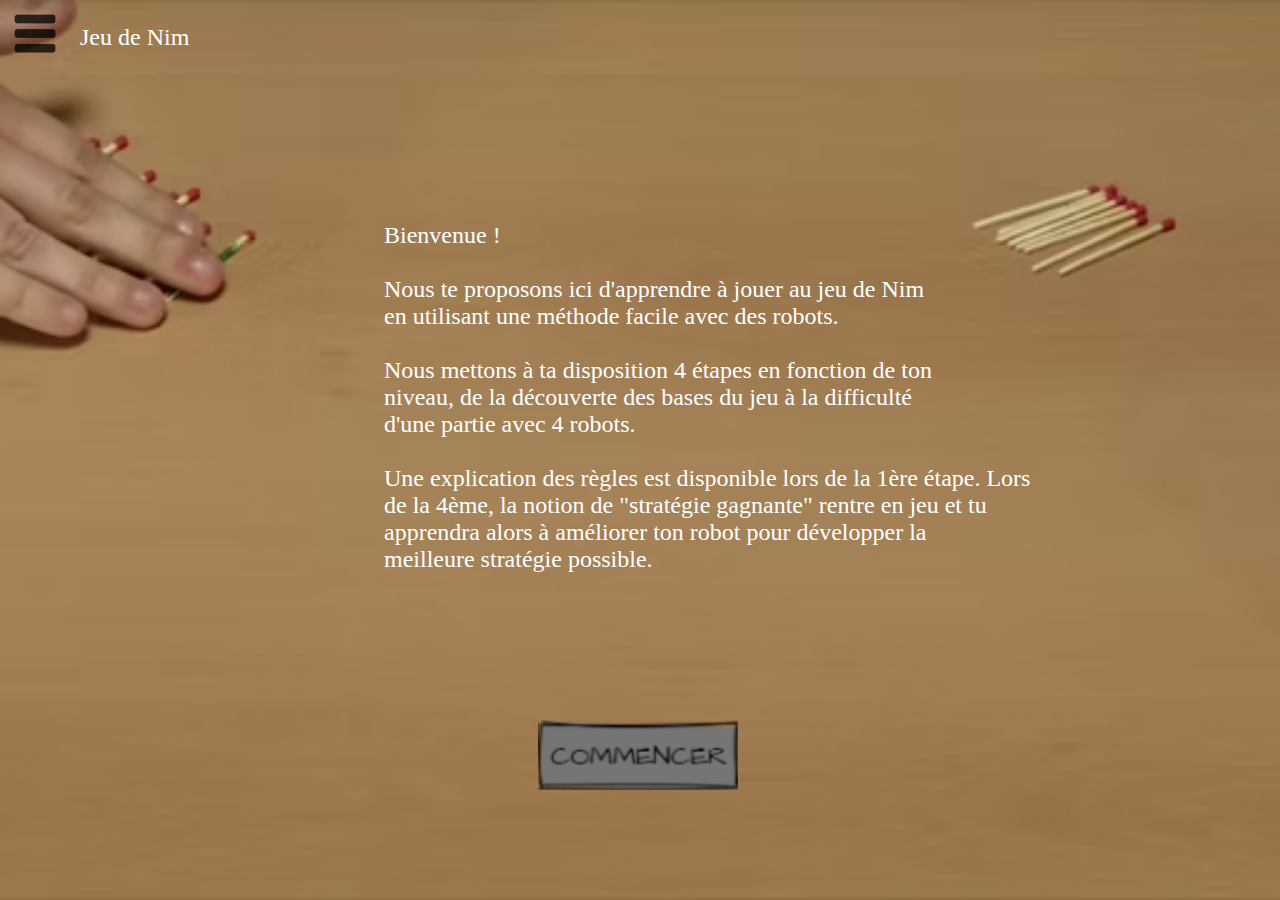
<file: Index.html>
<!DOCTYPE html>
<html lang="fr">
<meta charset="UTF-8">
<link rel="stylesheet" href="Css/Page_Accueil.css">
<link rel="stylesheet" href="Css/Menu.css">
<title>Jeu de Nim</title>

<body>
	<div id="myNav" class="overlay">
		<a class="croix"  href="javascript:void(0)" class="closebtn" onclick="closeNav()">&times;</a>
		<div class="overlay-content">
			<a href="Index.html">Jeu de Nim</a>
			<a href="Tutoriel5.html">Partie Libre</a>
	  		<a href="Avec-NimBot5.html">Partie avec 1 robot</a>
	  		<a href="Plusieurs-NimBot5.html">Partie avec plusieurs robot</a>
		</div>
  
  	</div>

  	<span onclick="openNav()"><img src="Image/menu-burger.png" alt="Menu Burger" width=70 height=70 title="Mon menu burger"></span>

	<div style = "position:absolute; left:80px; top:0%;">
		<p>Jeu de Nim</p>
    </div>

    <div style = "position:absolute; left:30%; top:22%;">
		<p>Bienvenue ! <br><br> Nous te proposons ici d'apprendre à jouer au jeu de Nim <br> en utilisant une méthode facile avec des robots. <br><br> Nous mettons à ta disposition 4 étapes en fonction de ton <br> niveau, de la découverte des bases du jeu à la difficulté <br> d'une partie avec 4 robots. <br><br> Une explication des règles est disponible lors de la 1ère étape. Lors <br> de la 4ème, la notion de "stratégie gagnante" rentre en jeu et tu <br> apprendra alors à améliorer ton robot pour développer la <br> meilleure stratégie possible.</p>
    </div>

    <div style = "position:absolute; left:42%; top:80%">
    	<a href="Tutoriel5.html">
    		<img src="Image/bouton.png" alt="Bouton de démarrage" width=200 height=70 title="Mon bouton de démarrage">
    	</a>
    </div>

    <script>
    	function openNav() {
    		document.getElementById("myNav").style.width = "20%";
		}
		function closeNav() {
			document.getElementById("myNav").style.width = "0%";
		}
	</script>

</body>
</html>
</file>
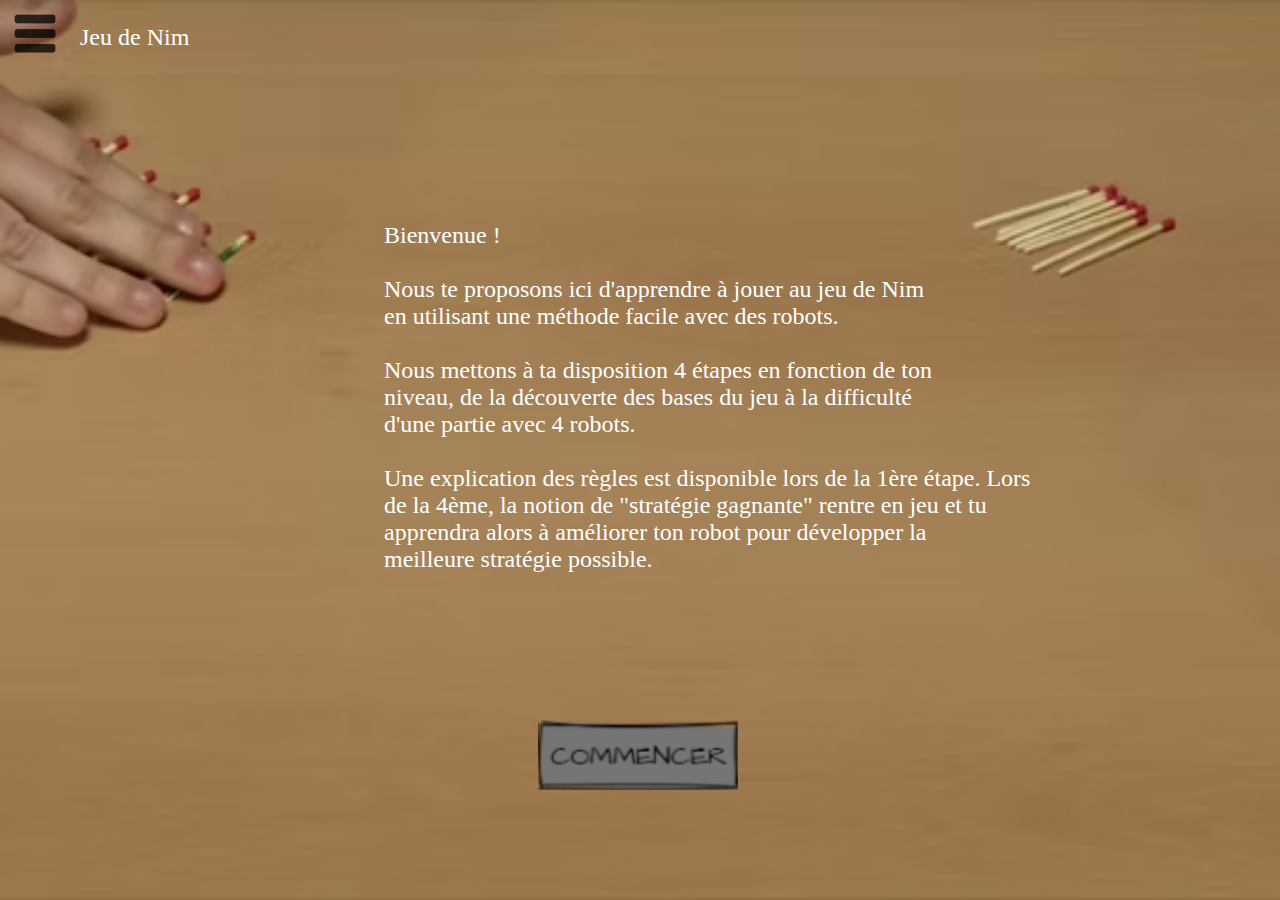
<file: index.html>
<!DOCTYPE html>
<html lang="fr">
<meta charset="UTF-8">
<link rel="stylesheet" href="Css/Page_Accueil.css">
<link rel="stylesheet" href="Css/Menu.css">
<title>Jeu de Nim</title>

<body>
	<div id="myNav" class="overlay">
		<a class="croix"  href="javascript:void(0)" class="closebtn" onclick="closeNav()">&times;</a>
		<div class="overlay-content">
			<a href="Index.html">Jeu de Nim</a>
			<a href="Tutoriel5.html">Partie Libre</a>
	  		<a href="Avec-NimBot5.html">Partie avec 1 robot</a>
	  		<a href="Plusieurs-NimBot5.html">Partie avec plusieurs robot</a>
		</div>
  
  	</div>

  	<span onclick="openNav()"><img src="Image/menu-burger.png" alt="Menu Burger" width=70 height=70 title="Mon menu burger"></span>

	<div style = "position:absolute; left:80px; top:0%;">
		<p>Jeu de Nim</p>
    </div>

    <div style = "position:absolute; left:30%; top:22%;">
		<p>Bienvenue ! <br><br> Nous te proposons ici d'apprendre à jouer au jeu de Nim <br> en utilisant une méthode facile avec des robots. <br><br> Nous mettons à ta disposition 4 étapes en fonction de ton <br> niveau, de la découverte des bases du jeu à la difficulté <br> d'une partie avec 4 robots. <br><br> Une explication des règles est disponible lors de la 1ère étape. Lors <br> de la 4ème, la notion de "stratégie gagnante" rentre en jeu et tu <br> apprendra alors à améliorer ton robot pour développer la <br> meilleure stratégie possible.</p>
    </div>

    <div style = "position:absolute; left:42%; top:80%">
    	<a href="Tutoriel5.html">
    		<img src="Image/bouton.png" alt="Bouton de démarrage" width=200 height=70 title="Mon bouton de démarrage">
    	</a>
    </div>

    <script>
    	function openNav() {
    		document.getElementById("myNav").style.width = "20%";
		}
		function closeNav() {
			document.getElementById("myNav").style.width = "0%";
		}
	</script>

</body>
</html>
</file>
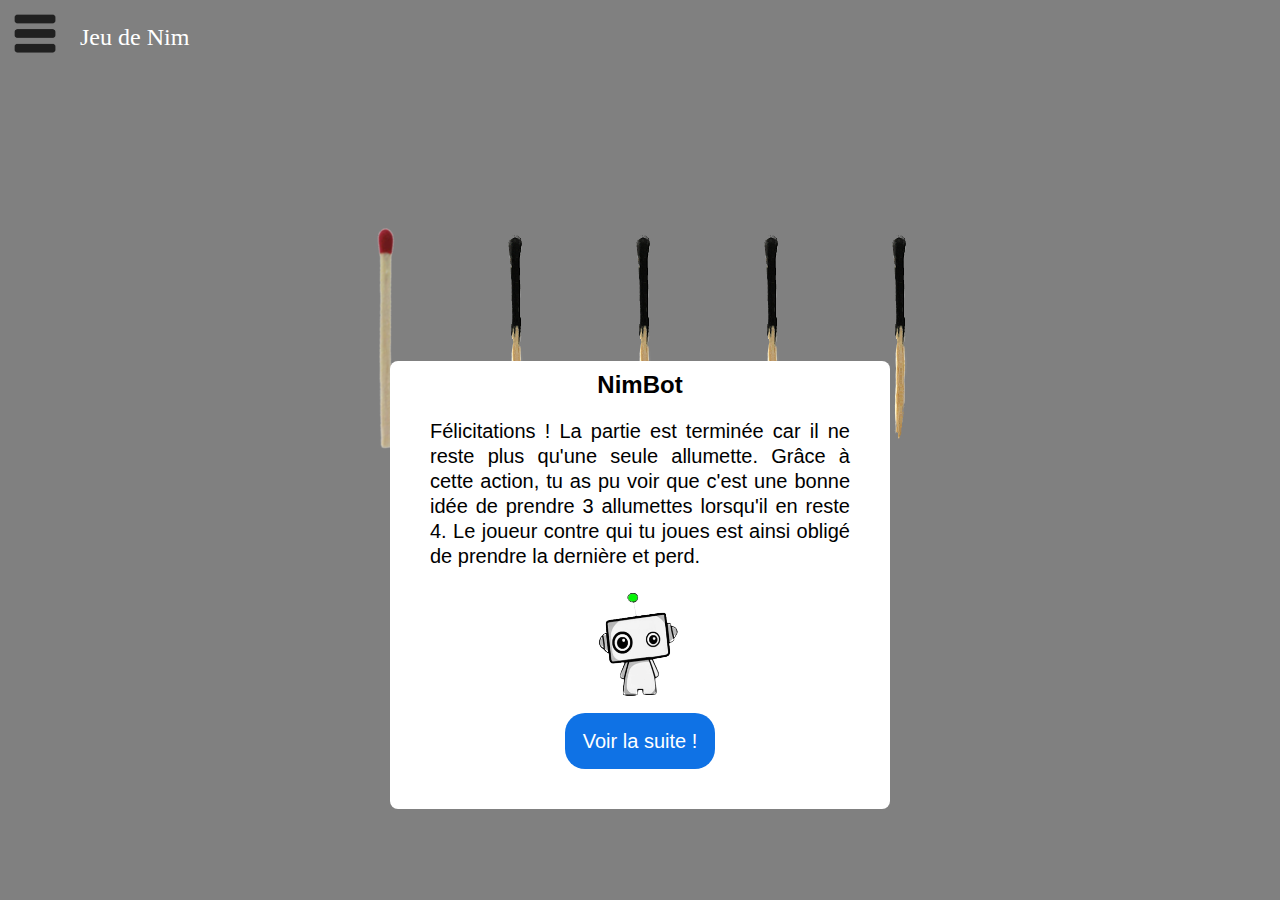
<file: Avec-NimBot1.html>
<!DOCTYPE html>
<html lang="fr">
<meta charset="UTF-8">
<link rel="stylesheet" href="Css/Avec-NimBot.css">
<link rel="stylesheet" href="Css/Menu.css">
<title>Jeu de Nim</title>

<body style="background-color:gray;">
    <div id="myNav" class="overlay">
        <a class="croix" href="javascript:void(0)" class="closebtn" onclick="closeNav()">&times;</a>
        <div class="overlay-content">
            <a class="menu" href="Index.html">Jeu de Nim</a>
            <a class="menu" href="Tutoriel5.html">Partie Libre</a>
            <a class="menu" href="Avec-NimBot5.html">Partie avec 1 robot</a>
            <a class="menu" href="Plusieurs-NimBot5.html">Partie avec plusieurs robot</a>
        </div>
  
    </div>

    <span onclick="openNav()"><img src="Image/menu-burger.png" alt="Menu Burger" width=70 height=70 title="Mon menu burger"></span>

    <div class="popup">
        <h2>NimBot</h2>
        <p>
            Félicitations ! La partie est terminée car il ne reste plus qu'une seule allumette. Grâce à cette action, tu as pu voir que c'est une bonne idée de prendre 3 allumettes lorsqu'il en reste 4. Le joueur contre qui tu joues est ainsi obligé de prendre la dernière et perd. 
        </p>
        <img src="Image/NimBot.png" alt="Nimbot" title="NimBot">
        <a class="bleu" href="Plusieurs-NimBot5.html"><button class="pointe" id="close">Voir la suite !</button></a>
    </div>
	
	<div class="titre" style = "position:absolute; left:80px; top:0%;">
		<p>Jeu de Nim</p>
    </div>

    <div style="position:absolute; left:29%; top:25%;">
        <img src="Image/allumette.png" alt="Mon allumette" title="Mon allumette">
    </div>

    <div style="position:absolute; left:39%; top:25%;">
        <img src="Image/allumette-noire.png" alt="Mon allumette" title="Mon allumette">
    </div>

    <div style="position:absolute; left:49%; top:25%;">
        <img src="Image/allumette-noire.png" alt="Mon allumette" title="Mon allumette">
    </div>

    <div style="position:absolute; left:59%; top:25%;">
        <img src="Image/allumette-noire.png" alt="Mon allumette" title="Mon allumette">
    </div>

    <div style="position:absolute; left:69%; top:25%;">
        <img src="Image/allumette-noire.png" alt="Mon allumette" title="Mon allumette">
    </div>

    <!--Script-->
    <script type="text/javascript">
        window.addEventListener("load", function(){
            setTimeout(
                function open(event){
                    document.querySelector(".popup").style.display = "block";
                },
                0 
            )
        });
        document.querySelector("#close").addEventListener("click", function(){
            document.querySelector(".popup").style.display = "none";
        });
        function openNav() {
            document.getElementById("myNav").style.width = "20%";
        }
        function closeNav() {
            document.getElementById("myNav").style.width = "0%";
        }
    </script>

</body>
</html>
</file>
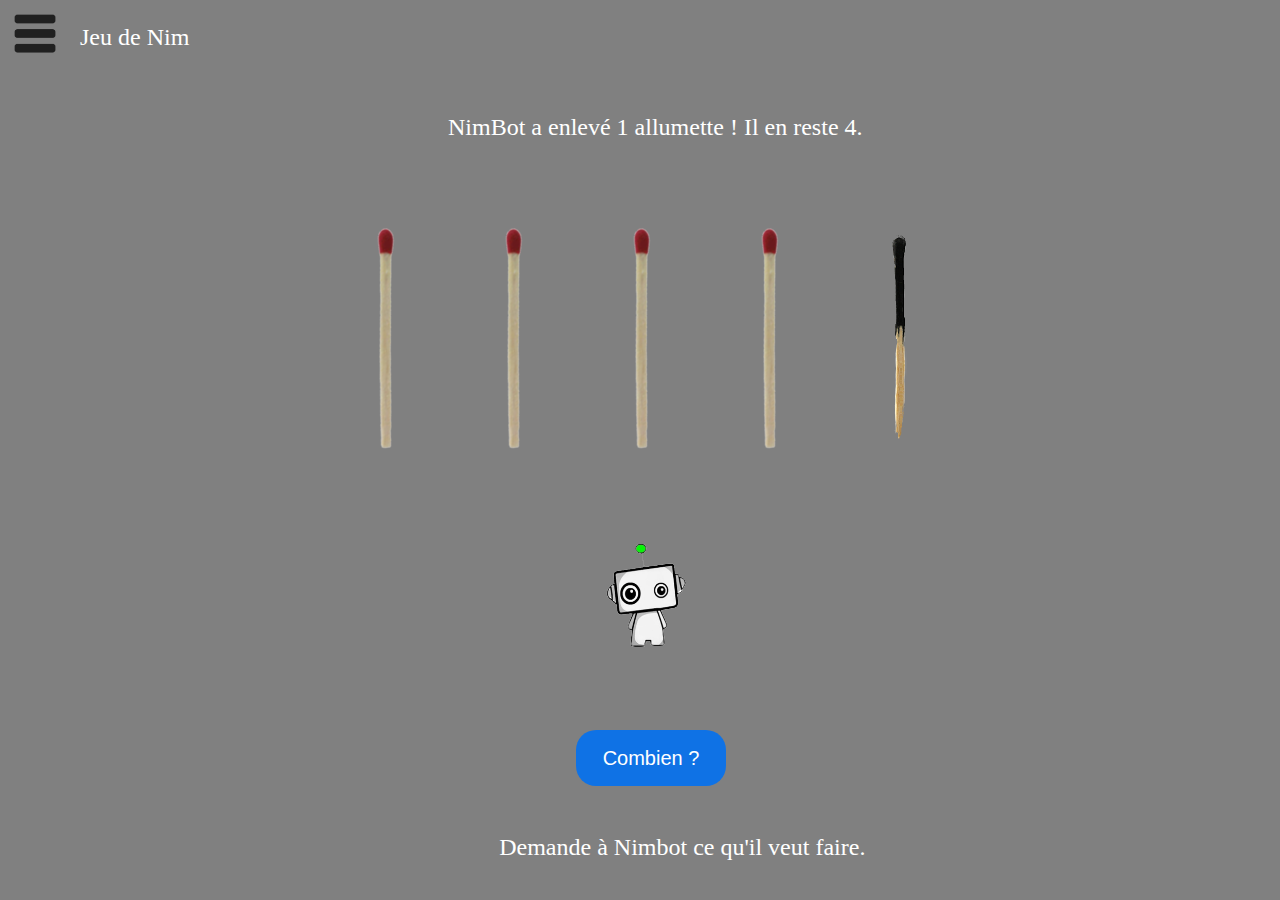
<file: Avec-NimBot4.html>
<!DOCTYPE html>
<html lang="fr">
<meta charset="UTF-8">
<link rel="stylesheet" href="Css/Avec-NimBot.css">
<link rel="stylesheet" href="Css/Menu.css">
<title>Jeu de Nim</title>

<body style="background-color:gray;">
    <div id="myNav" class="overlay">
        <a class="croix" href="javascript:void(0)" class="closebtn" onclick="closeNav()">&times;</a>
        <div class="overlay-content">
            <a class="menu" href="Index.html">Jeu de Nim</a>
            <a class="menu" href="Tutoriel5.html">Partie Libre</a>
            <a class="menu" href="Avec-NimBot5.html">Partie avec 1 robot</a>
            <a class="menu" href="Plusieurs-NimBot5.html">Partie avec plusieurs robot</a>
        </div>
  
    </div>

    <span onclick="openNav()"><img src="Image/menu-burger.png" alt="Menu Burger" width=70 height=70 title="Mon menu burger"></span>

	<div class="titre" style = "position:absolute; left:80px; top:0%;">
		<p>Jeu de Nim</p>
    </div>

    <div class="titre" style = "position:absolute; left:35%; top:10%;">
        <p>NimBot a enlevé 1 allumette ! Il en reste 4.</p>
    </div>

    <div style="position:absolute; left:29%; top:25%;">
        <img src="Image/allumette.png" alt="Mon allumette" title="Mon allumette">
    </div>

    <div style="position:absolute; left:39%; top:25%;">
        <img src="Image/allumette.png" alt="Mon allumette" title="Mon allumette">
    </div>

    <div style="position:absolute; left:49%; top:25%;">
        <img src="Image/allumette.png" alt="Mon allumette" title="Mon allumette">
    </div>

    <div style="position:absolute; left:59%; top:25%;">
        <img src="Image/allumette.png" alt="Mon allumette" title="Mon allumette">
    </div>

    <div style="position:absolute; left:69%; top:25%;">
        <img src="Image/allumette-noire.png" alt="Mon allumette" title="Mon allumette">
    </div>

    <div style = "position:absolute; left:47%; top: 60%;">
        <img src="Image/NimBot.png" alt="Nimbot" title="NimBot">
    </div>

	<div style = "position:absolute; left:45%; top:80%">
    	<a class="bleu" href="Avec-NimBot1.html"><button class="pointe" id="close">Combien ?</button></a>
    </div>

    <div class="titre" style="position: absolute; left:39%; top:90%">
    	<p>Demande à Nimbot ce qu'il veut faire.</p>
    </div>

    <!--Script-->
    <script type="text/javascript">
        function openNav() {
            document.getElementById("myNav").style.width = "20%";
        }
        function closeNav() {
            document.getElementById("myNav").style.width = "0%";
        }
    </script>

</body>
</html>
</file>
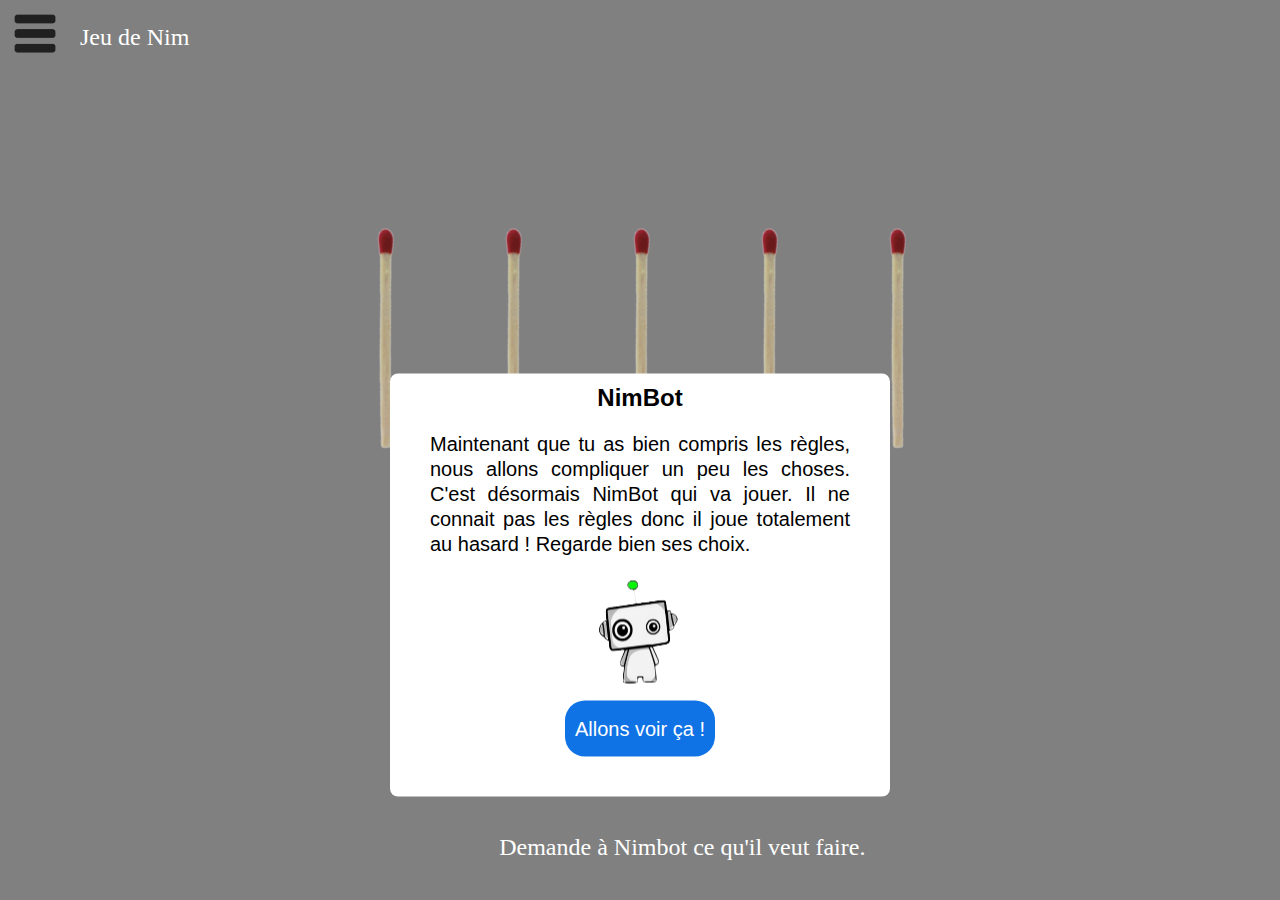
<file: Avec-NimBot5.html>
<!DOCTYPE html>
<html lang="fr">
<meta charset="UTF-8">
<link rel="stylesheet" href="Css/Avec-NimBot.css">
<link rel="stylesheet" href="Css/Menu.css">
<title>Jeu de Nim</title>

<body style="background-color:gray;">
    <div id="myNav" class="overlay">
        <a class="croix" href="javascript:void(0)" class="closebtn" onclick="closeNav()">&times;</a>
        <div class="overlay-content">
            <a class="menu" href="Index.html">Jeu de Nim</a>
            <a class="menu" href="Tutoriel5.html">Partie Libre</a>
            <a class="menu" href="Avec-NimBot5.html">Partie avec 1 robot</a>
            <a class="menu" href="Plusieurs-NimBot5.html">Partie avec plusieurs robot</a>
        </div>
  
    </div>

    <span onclick="openNav()"><img src="Image/menu-burger.png" alt="Menu Burger" width=70 height=70 title="Mon menu burger"></span>

    <div class="popup">
        <h2>NimBot</h2>
        <p>
            Maintenant que tu as bien compris les règles, nous allons compliquer un peu les choses. C'est désormais NimBot qui va jouer. Il ne connait pas les règles donc il joue totalement au hasard ! Regarde bien ses choix.
        </p>
        <img src="Image/NimBot.png" alt="Nimbot" title="NimBot">
        <a class="bleu"><button class="pointe" id="close">Allons voir ça !</button></a>
    </div>
	
	<div class="titre" style = "position:absolute; left:80px; top:0%;">
		<p>Jeu de Nim</p>
    </div>

    <div style="position:absolute; left:29%; top:25%;">
        <img src="Image/allumette.png" alt="Mon allumette" title="Mon allumette">
    </div>

    <div style="position:absolute; left:39%; top:25%;">
        <img src="Image/allumette.png" alt="Mon allumette" title="Mon allumette">
    </div>

    <div style="position:absolute; left:49%; top:25%;">
        <img src="Image/allumette.png" alt="Mon allumette" title="Mon allumette">
    </div>

    <div style="position:absolute; left:59%; top:25%;">
        <img src="Image/allumette.png" alt="Mon allumette" title="Mon allumette">
    </div>

    <div style="position:absolute; left:69%; top:25%;">
        <img src="Image/allumette.png" alt="Mon allumette" title="Mon allumette">
    </div>

    <div style = "position:absolute; left:47%; top: 60%;">
        <img src="Image/NimBot.png" alt="Nimbot" title="NimBot">
    </div>

	<div style = "position:absolute; left:45%; top:80%">
    	<a class="bleu" href="Avec-NimBot4.html"><button class="pointe" id="close">Combien ?</button></a>
    </div>

    <div class="titre" style="position: absolute; left:39%; top:90%">
    	<p>Demande à Nimbot ce qu'il veut faire.</p>
    </div>

    <!--Script-->
    <script type="text/javascript">
        window.addEventListener("load", function(){
            setTimeout(
                function open(event){
                    document.querySelector(".popup").style.display = "block";
                },
                0 
            )
        });
        document.querySelector("#close").addEventListener("click", function(){
            document.querySelector(".popup").style.display = "none";
        });
        function openNav() {
            document.getElementById("myNav").style.width = "20%";
        }
        function closeNav() {
            document.getElementById("myNav").style.width = "0%";
        }
    </script>

</body>
</html>
</file>
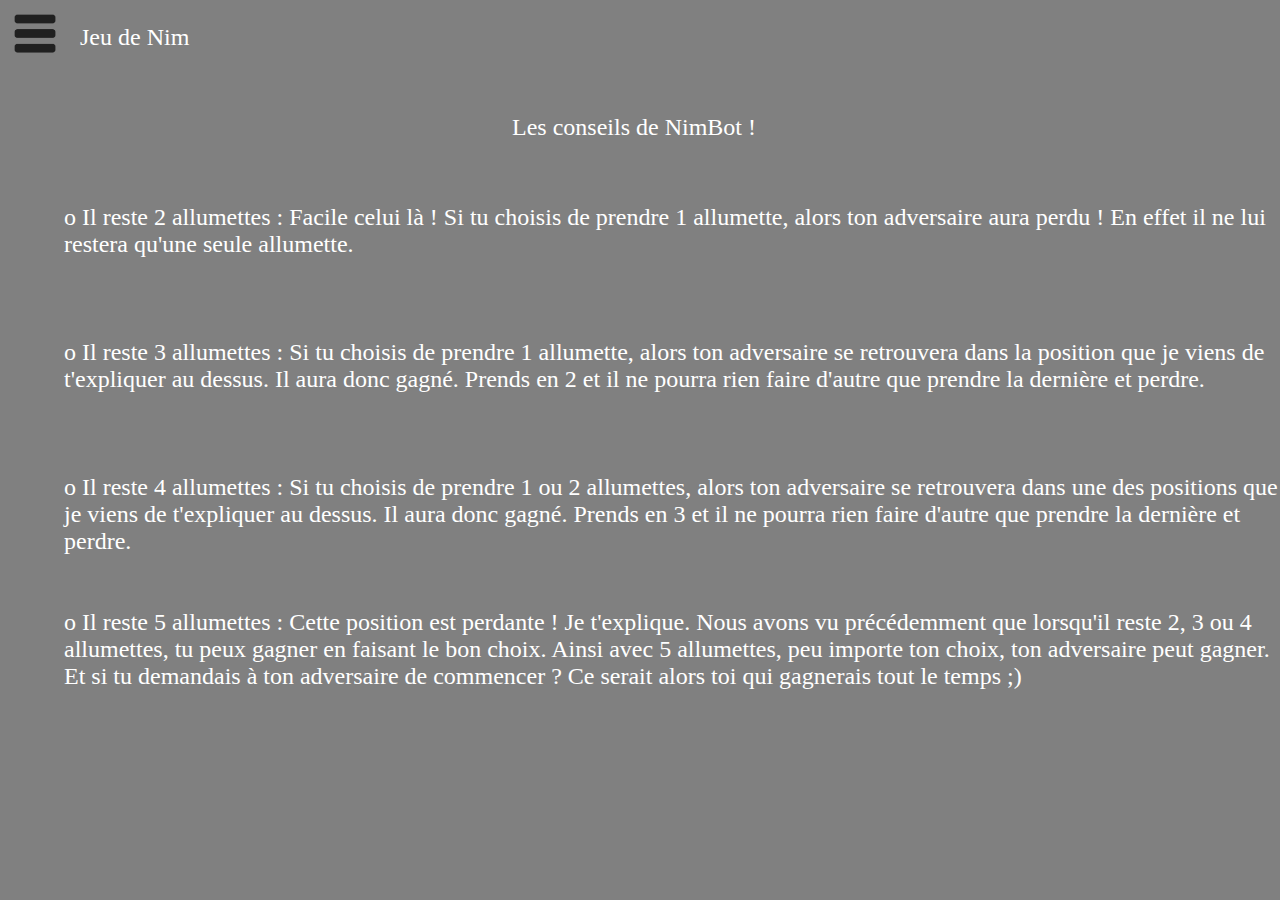
<file: Conseils.html>
<!DOCTYPE html>
<html lang="fr">
<meta charset="UTF-8">
<link rel="stylesheet" href="Css/Conseils.css">
<link rel="stylesheet" href="Css/Menu.css">
<title>Jeu de Nim</title>

<body style="background-color:gray;">
    <div id="myNav" class="overlay">
        <a class="croix" href="javascript:void(0)" class="closebtn" onclick="closeNav()">&times;</a>
        <div class="overlay-content">
            <a class="menu" href="Index.html">Jeu de Nim</a>
            <a class="menu" href="Tutoriel5.html">Partie Libre</a>
            <a class="menu" href="Avec-NimBot5.html">Partie avec 1 robot</a>
            <a class="menu" href="Plusieurs-NimBot5.html">Partie avec plusieurs robot</a>
        </div>
  
    </div>

    <span onclick="openNav()"><img src="Image/menu-burger.png" alt="Menu Burger" width=70 height=70 title="Mon menu burger"></span>

    <div class="titre" style = "position:absolute; left:80px; top:0%;">
        <p>Jeu de Nim</p>
    </div>

    <div class="titre" style = "position:absolute; left:40%; top:10%;">
        <p>Les conseils de NimBot !</p>
    </div>

    <div class="titre" style = "position:absolute; left:5%; top:20%;">
        <p>o Il reste 2 allumettes : Facile celui là ! Si tu choisis de prendre 1 allumette, alors ton adversaire aura perdu ! En effet il ne lui restera qu'une seule allumette.</p>
    </div>

    <div class="titre" style = "position:absolute; left:5%; top:35%;">
        <p>o Il reste 3 allumettes : Si tu choisis de prendre 1 allumette, alors ton adversaire se retrouvera dans la position que je viens de t'expliquer au dessus. Il aura donc gagné. Prends en 2 et il ne pourra rien faire d'autre que prendre la dernière et perdre.</p>
    </div>

    <div class="titre" style = "position:absolute; left:5%; top:50%;">
        <p>o Il reste 4 allumettes : Si tu choisis de prendre 1 ou 2 allumettes, alors ton adversaire se retrouvera dans une des positions que je viens de t'expliquer au dessus. Il aura donc gagné. Prends en 3 et il ne pourra rien faire d'autre que prendre la dernière et perdre.</p>
    </div>

    <div class="titre" style = "position:absolute; left:5%; top:65%;">
        <p>o Il reste 5 allumettes : Cette position est perdante ! Je t'explique. Nous avons vu précédemment que lorsqu'il reste 2, 3 ou 4 allumettes, tu peux gagner en faisant le bon choix. Ainsi avec 5 allumettes, peu importe ton choix, ton adversaire peut gagner. Et si tu demandais à ton adversaire de commencer ? Ce serait alors toi qui gagnerais tout le temps ;)</p>
    </div>

    <!--Script-->
    <script type="text/javascript">
        function openNav() {
            document.getElementById("myNav").style.width = "20%";
        }
        function closeNav() {
            document.getElementById("myNav").style.width = "0%";
        }
    </script>

</body>
</html>
</file>
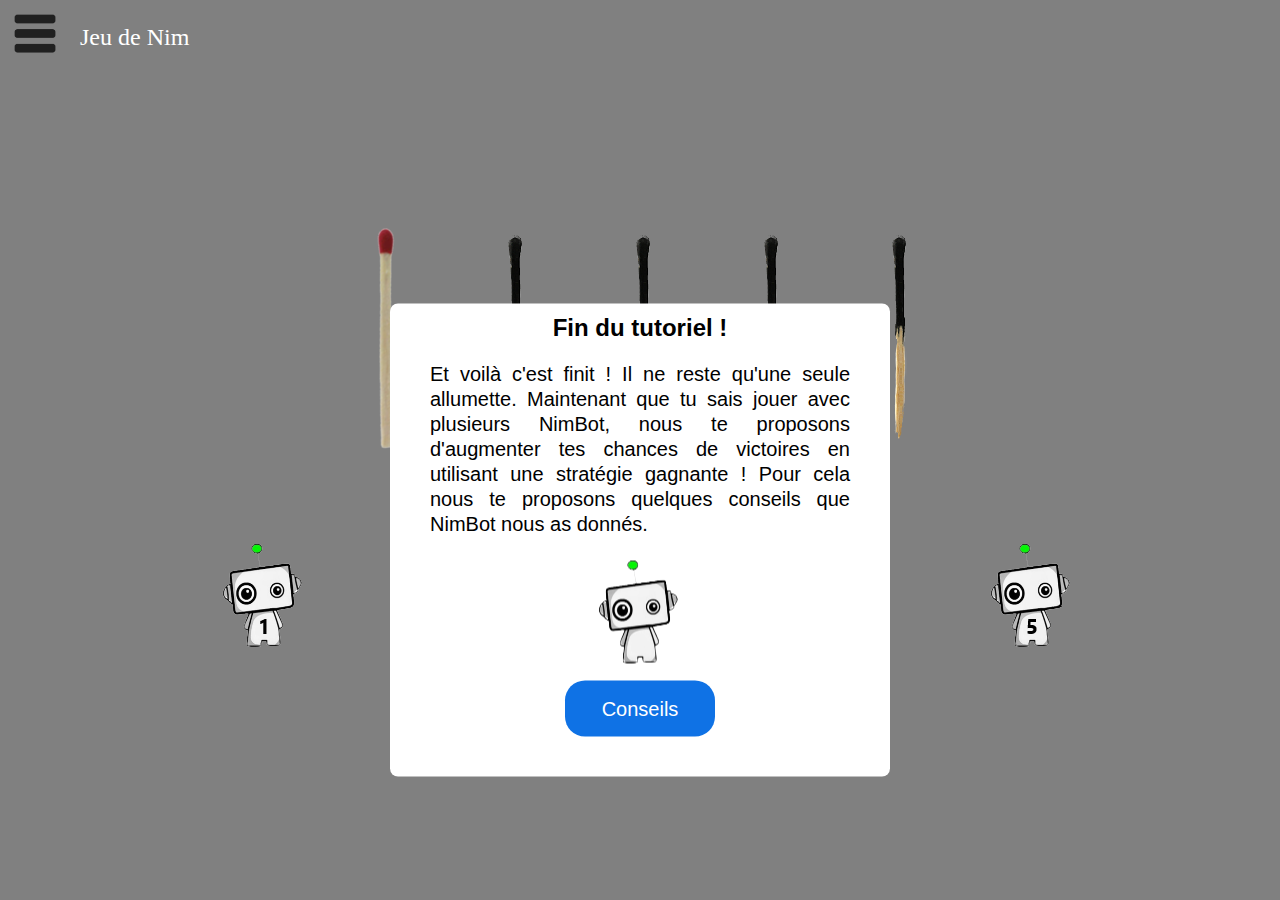
<file: Plusieurs-NimBot1.html>
<!DOCTYPE html>
<html lang="fr">
<meta charset="UTF-8">
<link rel="stylesheet" href="Css/Plusieurs-NimBot.css">
<link rel="stylesheet" href="Css/Menu.css">
<title>Jeu de Nim</title>

<body style="background-color:gray;">
    <div id="myNav" class="overlay">
        <a class="croix" href="javascript:void(0)" class="closebtn" onclick="closeNav()">&times;</a>
        <div class="overlay-content">
            <a class="menu" href="Index.html">Jeu de Nim</a>
            <a class="menu" href="Tutoriel5.html">Partie Libre</a>
            <a class="menu" href="Avec-NimBot5.html">Partie avec 1 robot</a>
            <a class="menu" href="Plusieurs-NimBot5.html">Partie avec plusieurs robot</a>
        </div>
  
    </div>

    <span onclick="openNav()"><img src="Image/menu-burger.png" alt="Menu Burger" width=70 height=70 title="Mon menu burger"></span>

    <div class="popup">
        <h2>Fin du tutoriel !</h2>
        <p>
            Et voilà c'est finit ! Il ne reste qu'une seule allumette. Maintenant que tu sais jouer avec plusieurs NimBot, nous te proposons d'augmenter tes chances de victoires en utilisant une stratégie gagnante ! Pour cela nous te proposons quelques conseils que NimBot nous as donnés.
        </p>
        <img src="Image/NimBot.png" alt="Nimbot" title="NimBot">
        <a href="Conseils.html" class="bleu"><button class="pointe" id="close">Conseils</button></a>
    </div>
	
	<div class="titre" style = "position:absolute; left:80px; top:0%;">
		<p>Jeu de Nim</p>
    </div>

    <div style="position:absolute; left:29%; top:25%;">
        <img src="Image/allumette.png" alt="Mon allumette" title="Mon allumette">
    </div>

    <div style="position:absolute; left:39%; top:25%;">
        <img src="Image/allumette-noire.png" alt="Mon allumette" title="Mon allumette">
    </div>

    <div style="position:absolute; left:49%; top:25%;">
        <img src="Image/allumette-noire.png" alt="Mon allumette" title="Mon allumette">
    </div>

    <div style="position:absolute; left:59%; top:25%;">
        <img src="Image/allumette-noire.png" alt="Mon allumette" title="Mon allumette">
    </div>

    <div style="position:absolute; left:69%; top:25%;">
        <img src="Image/allumette-noire.png" alt="Mon allumette" title="Mon allumette">
    </div>

    <div class="NimBot1" style = "position:absolute; left:17%; top: 60%;">
        <img src="Image/NimBot1.png" alt="Nimbot1" title="NimBot1">
    </div>

    <div class="NimBot2" style = "position:absolute; left:32%; top: 60%;">
        <img src="Image/NimBot2.png" alt="Nimbot2" title="NimBot2">
    </div>

    <div class="NimBot3" style = "position:absolute; left:47%; top: 60%;">
        <img src="Image/NimBot3.png" alt="Nimbot3" title="NimBot3">
    </div>

    <div class="NimBot4" style = "position:absolute; left:62%; top: 60%;">
        <img src="Image/NimBot4.png" alt="Nimbot4" title="NimBot4">
    </div>

    <div class="NimBot5" style = "position:absolute; left:77%; top: 60%;">
        <img src="Image/NimBot5.png" alt="Nimbot5" title="NimBot5">
    </div>

    <!--Script-->
    <script type="text/javascript">
        window.addEventListener("load", function(){
            setTimeout(
                function open(event){
                    document.querySelector(".popup").style.display = "block";
                },
                0 
            )
        });
        function openNav() {
            document.getElementById("myNav").style.width = "20%";
        }
        function closeNav() {
            document.getElementById("myNav").style.width = "0%";
        }
    </script>

</body>
</html>
</file>
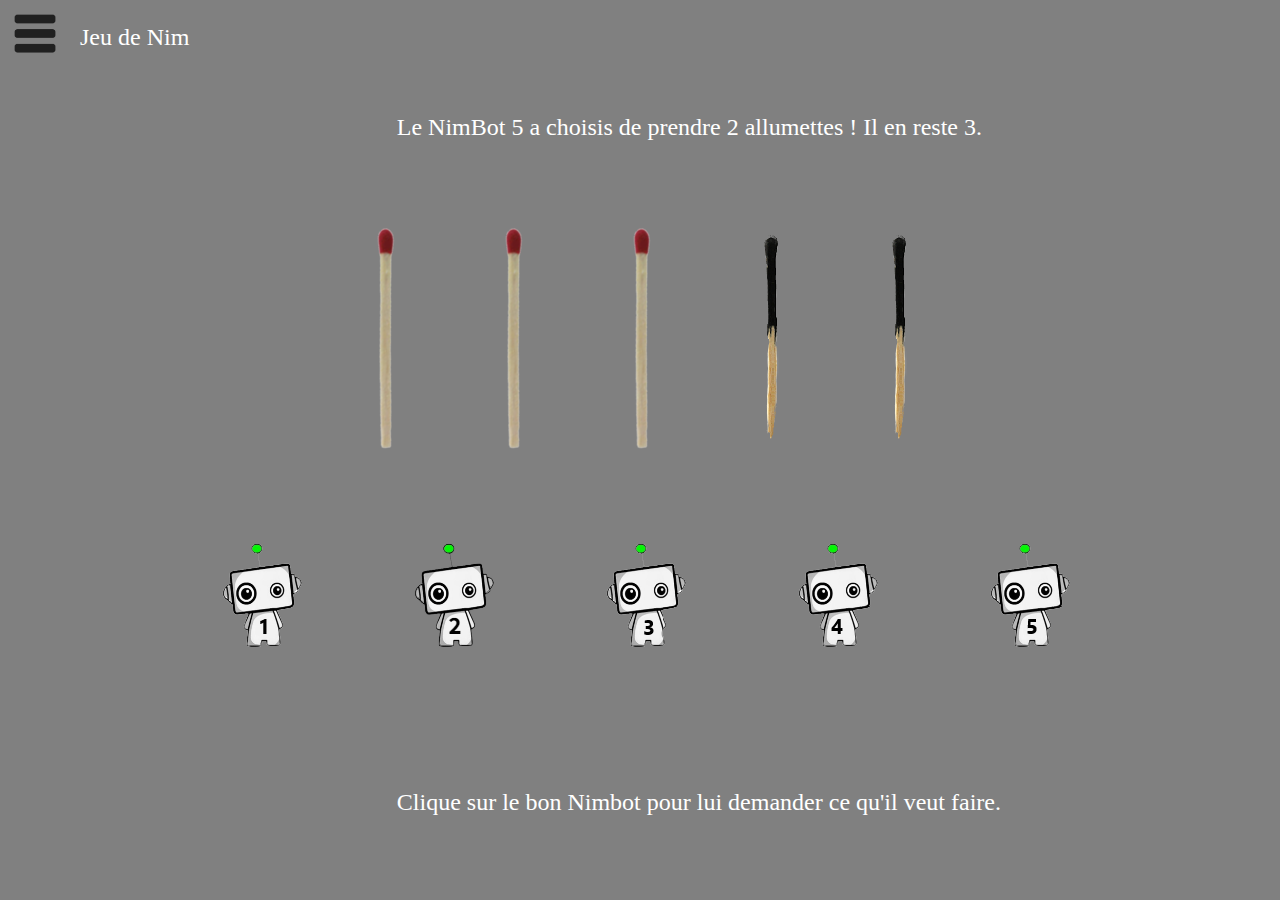
<file: Plusieurs-NimBot3.html>
<!DOCTYPE html>
<html lang="fr">
<meta charset="UTF-8">
<link rel="stylesheet" href="Css/Plusieurs-NimBot.css">
<link rel="stylesheet" href="Css/Menu.css">
<title>Jeu de Nim</title>

<body style="background-color:gray;">
    <div id="myNav" class="overlay">
        <a class="croix" href="javascript:void(0)" class="closebtn" onclick="closeNav()">&times;</a>
        <div class="overlay-content">
            <a class="menu" href="Index.html">Jeu de Nim</a>
            <a class="menu" href="Tutoriel5.html">Partie Libre</a>
            <a class="menu" href="Avec-NimBot5.html">Partie avec 1 robot</a>
            <a class="menu" href="Plusieurs-NimBot5.html">Partie avec plusieurs robot</a>
        </div>
  
    </div>

    <span onclick="openNav()"><img src="Image/menu-burger.png" alt="Menu Burger" width=70 height=70 title="Mon menu burger"></span>

	<div class="titre" style = "position:absolute; left:80px; top:0%;">
		<p>Jeu de Nim</p>
    </div>

    <div class="titre" style = "position:absolute; left:31%; top:10%;">
        <p>Le NimBot 5 a choisis de prendre 2 allumettes ! Il en reste 3.</p>
    </div>

    <div style="position:absolute; left:29%; top:25%;">
        <img src="Image/allumette.png" alt="Mon allumette" title="Mon allumette">
    </div>

    <div style="position:absolute; left:39%; top:25%;">
        <img src="Image/allumette.png" alt="Mon allumette" title="Mon allumette">
    </div>

    <div style="position:absolute; left:49%; top:25%;">
        <img src="Image/allumette.png" alt="Mon allumette" title="Mon allumette">
    </div>

    <div style="position:absolute; left:59%; top:25%;">
        <img src="Image/allumette-noire.png" alt="Mon allumette" title="Mon allumette">
    </div>

    <div style="position:absolute; left:69%; top:25%;">
        <img src="Image/allumette-noire.png" alt="Mon allumette" title="Mon allumette">
    </div>

    <div class="NimBot1" style = "position:absolute; left:17%; top: 60%;">
        <img src="Image/NimBot1.png" alt="Nimbot1" title="NimBot1">
    </div>

    <div class="Combien1" style = "position:absolute; left:15%; top: 75%;">
        <a class="gris"><button class="repos">Pas lui !</button></a>
    </div>

    <div class="NimBot2" style = "position:absolute; left:32%; top: 60%;">
        <img src="Image/NimBot2.png" alt="Nimbot2" title="NimBot2">
    </div>

    <div class="Combien2" style = "position:absolute; left:30%; top: 75%;">
        <a class="gris"><button class="repos">Pas lui !</button></a>
    </div>

    <div class="NimBot3" style = "position:absolute; left:47%; top: 60%;">
        <img src="Image/NimBot3.png" alt="Nimbot3" title="NimBot3">
    </div>

    <div class="Combien3" style = "position:absolute; left:45%; top: 75%;">
        <a href="Plusieurs-NimBot1.html" class="bleu"><button class="pointe">Combien ?</button></a>
    </div>

    <div class="NimBot4" style = "position:absolute; left:62%; top: 60%;">
        <img src="Image/NimBot4.png" alt="Nimbot4" title="NimBot4">
    </div>

    <div class="Combien4" style = "position:absolute; left:60%; top: 75%;">
        <a class="gris"><button class="repos">Pas lui !</button></a>
    </div>

    <div class="NimBot5" style = "position:absolute; left:77%; top: 60%;">
        <img src="Image/NimBot5.png" alt="Nimbot5" title="NimBot5">
    </div>

    <div class="Combien5" style = "position:absolute; left:75%; top: 75%;">
        <a class="gris"><button class="repos">Pas lui !</button></a>
    </div>

    <div class="titre" style="position: absolute; left:31%; top:85%">
    	<p>Clique sur le bon Nimbot pour lui demander ce qu'il veut faire.</p>
    </div>

    <!--Script-->
    <script type="text/javascript">
        window.addEventListener("load", function(){
            setTimeout(
                function open(event){
                    document.querySelector(".Combien1").style.display = "none";
                    document.querySelector(".Combien2").style.display = "none";
                    document.querySelector(".Combien3").style.display = "none";
                    document.querySelector(".Combien4").style.display = "none";
                    document.querySelector(".Combien5").style.display = "none";
                },
                0 
            )
        });
        document.querySelector(".NimBot1").addEventListener("click", function(){
            document.querySelector(".Combien1").style.display = "block";
        });
        document.querySelector(".NimBot2").addEventListener("click", function(){
            document.querySelector(".Combien2").style.display = "block";
        });
        document.querySelector(".NimBot3").addEventListener("click", function(){
            document.querySelector(".Combien3").style.display = "block";
        });
        document.querySelector(".NimBot4").addEventListener("click", function(){
            document.querySelector(".Combien4").style.display = "block";
        });
        document.querySelector(".NimBot5").addEventListener("click", function(){
            document.querySelector(".Combien5").style.display = "block";
        });
        function openNav() {
            document.getElementById("myNav").style.width = "20%";
        }
        function closeNav() {
            document.getElementById("myNav").style.width = "0%";
        }
    </script>

</body>
</html>
</file>
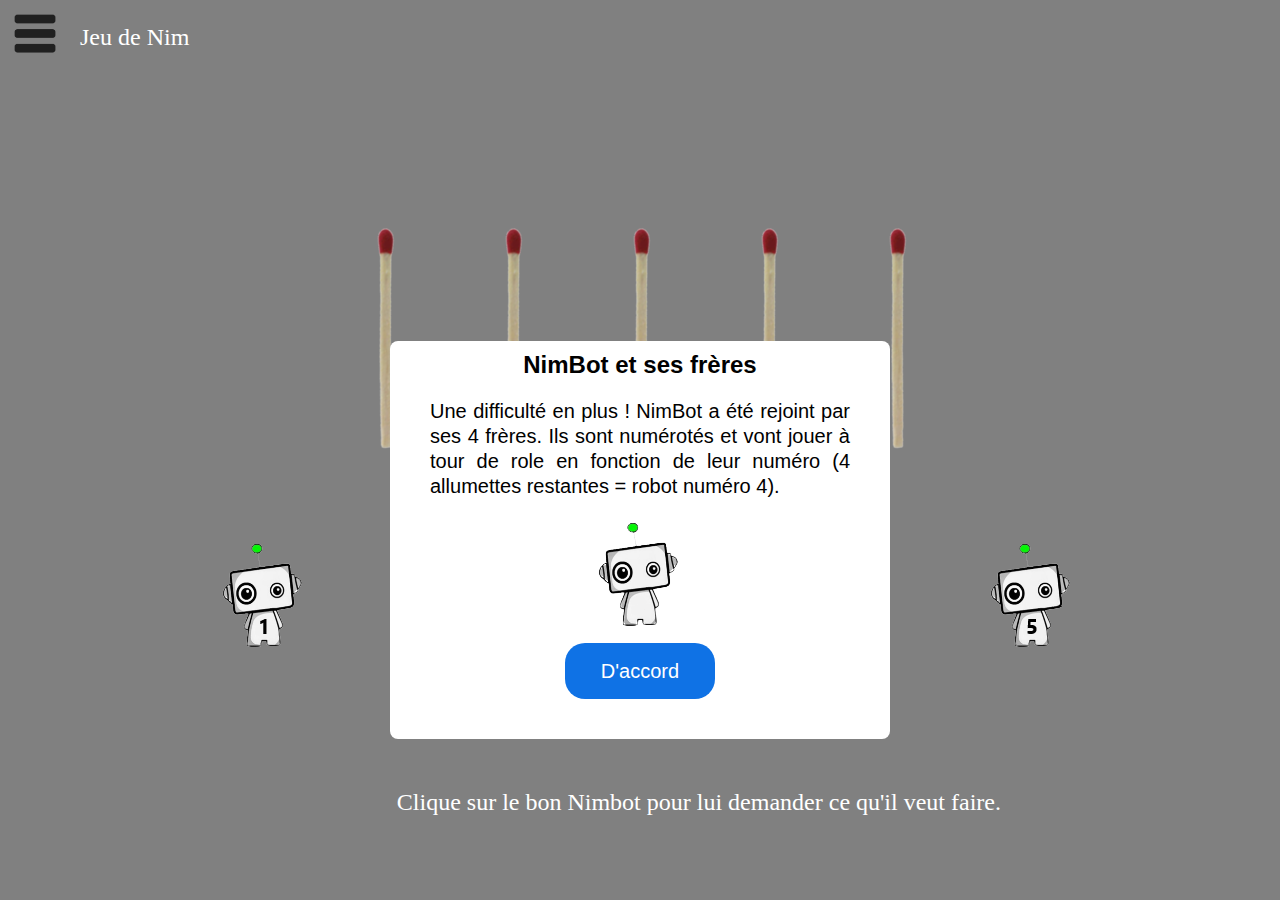
<file: Plusieurs-NimBot5.html>
<!DOCTYPE html>
<html lang="fr">
<meta charset="UTF-8">
<link rel="stylesheet" href="Css/Plusieurs-NimBot.css">
<link rel="stylesheet" href="Css/Menu.css">
<title>Jeu de Nim</title>

<body style="background-color:gray;">
    <div id="myNav" class="overlay">
        <a class="croix" href="javascript:void(0)" class="closebtn" onclick="closeNav()">&times;</a>
        <div class="overlay-content">
            <a class="menu" href="Index.html">Jeu de Nim</a>
            <a class="menu" href="Tutoriel5.html">Partie Libre</a>
            <a class="menu" href="Avec-NimBot5.html">Partie avec 1 robot</a>
            <a class="menu" href="Plusieurs-NimBot5.html">Partie avec plusieurs robot</a>
        </div>
  
    </div>

    <span onclick="openNav()"><img src="Image/menu-burger.png" alt="Menu Burger" width=70 height=70 title="Mon menu burger"></span>

    <div class="popup">
        <h2>NimBot et ses frères</h2>
        <p>
            Une difficulté en plus ! NimBot a été rejoint par ses 4 frères. Ils sont numérotés et vont jouer à tour de role en fonction de leur numéro (4 allumettes restantes = robot numéro 4).
        </p>
        <img src="Image/NimBot.png" alt="Nimbot" title="NimBot">
        <a class="bleu"><button class="pointe" id="close">D'accord</button></a>
    </div>
	
	<div class="titre" style = "position:absolute; left:80px; top:0%;">
		<p>Jeu de Nim</p>
    </div>

    <div style="position:absolute; left:29%; top:25%;">
        <img src="Image/allumette.png" alt="Mon allumette" title="Mon allumette">
    </div>

    <div style="position:absolute; left:39%; top:25%;">
        <img src="Image/allumette.png" alt="Mon allumette" title="Mon allumette">
    </div>

    <div style="position:absolute; left:49%; top:25%;">
        <img src="Image/allumette.png" alt="Mon allumette" title="Mon allumette">
    </div>

    <div style="position:absolute; left:59%; top:25%;">
        <img src="Image/allumette.png" alt="Mon allumette" title="Mon allumette">
    </div>

    <div style="position:absolute; left:69%; top:25%;">
        <img src="Image/allumette.png" alt="Mon allumette" title="Mon allumette">
    </div>

    <div class="NimBot1" style = "position:absolute; left:17%; top: 60%;">
        <img src="Image/NimBot1.png" alt="Nimbot1" title="NimBot1">
    </div>

    <div class="Combien1" style = "position:absolute; left:15%; top: 75%;">
        <a class="gris"><button class="repos">Pas lui !</button></a>
    </div>

    <div class="NimBot2" style = "position:absolute; left:32%; top: 60%;">
        <img src="Image/NimBot2.png" alt="Nimbot2" title="NimBot2">
    </div>

    <div class="Combien2" style = "position:absolute; left:30%; top: 75%;">
        <a class="gris"><button class="repos">Pas lui !</button></a>
    </div>

    <div class="NimBot3" style = "position:absolute; left:47%; top: 60%;">
        <img src="Image/NimBot3.png" alt="Nimbot3" title="NimBot3">
    </div>

    <div class="Combien3" style = "position:absolute; left:45%; top: 75%;">
        <a class="gris"><button class="repos">Pas lui !</button></a>
    </div>

    <div class="NimBot4" style = "position:absolute; left:62%; top: 60%;">
        <img src="Image/NimBot4.png" alt="Nimbot4" title="NimBot4">
    </div>

    <div class="Combien4" style = "position:absolute; left:60%; top: 75%;">
        <a class="gris"><button class="repos">Pas lui !</button></a>
    </div>

    <div class="NimBot5" style = "position:absolute; left:77%; top: 60%;">
        <img src="Image/NimBot5.png" alt="Nimbot5" title="NimBot5">
    </div>

    <div class="Combien5" style = "position:absolute; left:75%; top: 75%;">
        <a href="Plusieurs-NimBot3.html" class="bleu"><button class="pointe">Combien ?</button></a>
    </div>

    <div class="titre" style="position: absolute; left:31%; top:85%">
    	<p>Clique sur le bon Nimbot pour lui demander ce qu'il veut faire.</p>
    </div>

    <!--Script-->
    <script type="text/javascript">
        window.addEventListener("load", function(){
            setTimeout(
                function open(event){
                    document.querySelector(".popup").style.display = "block";
                    document.querySelector(".Combien1").style.display = "none";
                    document.querySelector(".Combien2").style.display = "none";
                    document.querySelector(".Combien3").style.display = "none";
                    document.querySelector(".Combien4").style.display = "none";
                    document.querySelector(".Combien5").style.display = "none";
                },
                0 
            )
        });
        document.querySelector("#close").addEventListener("click", function(){
            document.querySelector(".popup").style.display = "none";
        });
        document.querySelector(".NimBot1").addEventListener("click", function(){
            document.querySelector(".Combien1").style.display = "block";
        });
        document.querySelector(".NimBot2").addEventListener("click", function(){
            document.querySelector(".Combien2").style.display = "block";
        });
        document.querySelector(".NimBot3").addEventListener("click", function(){
            document.querySelector(".Combien3").style.display = "block";
        });
        document.querySelector(".NimBot4").addEventListener("click", function(){
            document.querySelector(".Combien4").style.display = "block";
        });
        document.querySelector(".NimBot5").addEventListener("click", function(){
            document.querySelector(".Combien5").style.display = "block";
        });
        function openNav() {
            document.getElementById("myNav").style.width = "20%";
        }
        function closeNav() {
            document.getElementById("myNav").style.width = "0%";
        }
    </script>

</body>
</html>
</file>
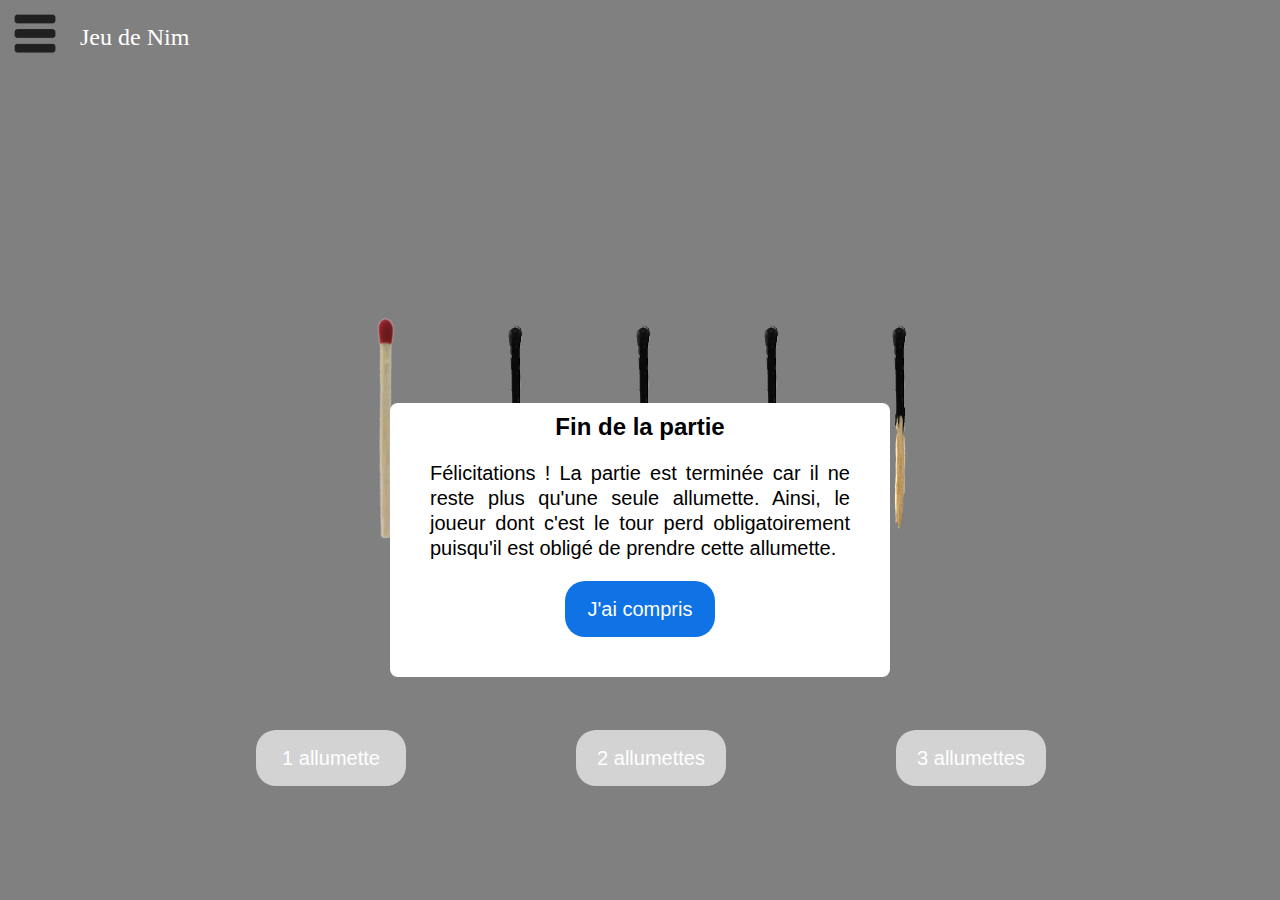
<file: Tutoriel1.html>
<!DOCTYPE html>
<html lang="fr">
<meta charset="UTF-8">
<link rel="stylesheet" href="Css/Tutoriel.css">
<link rel="stylesheet" href="Css/Menu.css">
<title>Jeu de Nim</title>

<body style="background-color:gray;">
    <div id="myNav" class="overlay">
        <a class="croix" href="javascript:void(0)" class="closebtn" onclick="closeNav()">&times;</a>
        <div class="overlay-content">
            <a class="menu" href="Index.html">Jeu de Nim</a>
            <a class="menu" href="Tutoriel5.html">Partie Libre</a>
            <a class="menu" href="Avec-NimBot5.html">Partie avec 1 robot</a>
            <a class="menu" href="Plusieurs-NimBot5.html">Partie avec plusieurs robot</a>
        </div>
  
    </div>

    <span onclick="openNav()"><img src="Image/menu-burger.png" alt="Menu Burger" width=70 height=70 title="Mon menu burger"></span>

    <div class="popup">
        <h2>Fin de la partie</h2>
        <p>
            Félicitations ! La partie est terminée car il ne reste plus qu'une seule allumette. Ainsi, le joueur dont c'est le tour perd obligatoirement puisqu'il est obligé de prendre cette allumette.
        </p>
        <a class="bleu" href="Avec-NimBot5.html"><button class="pointe" id="close">J'ai compris</button></a>
    </div>

	<div class="titre" style = "position:absolute; left:80px; top:0%;">
		<p>Jeu de Nim</p>
    </div>

    <div style="position:absolute; left:29%; top:35%;">
        <img src="Image/allumette.png" alt="Mon allumette" title="Mon allumette">
    </div>

    <div style="position:absolute; left:39%; top:35%;">
        <img src="Image/allumette-noire.png" alt="Mon allumette" title="Mon allumette">
    </div>

    <div style="position:absolute; left:49%; top:35%;">
        <img src="Image/allumette-noire.png" alt="Mon allumette" title="Mon allumette">
    </div>

    <div style="position:absolute; left:59%; top:35%;">
        <img src="Image/allumette-noire.png" alt="Mon allumette" title="Mon allumette">
    </div>

    <div style="position:absolute; left:69%; top:35%;">
        <img src="Image/allumette-noire.png" alt="Mon allumette" title="Mon allumette">
    </div>

    <div style = "position:absolute; left:20%; top:80%">
    	<a class="gris"><button  class="repos">1 allumette</button></a>
    </div>

	<div style = "position:absolute; left:45%; top:80%">
    	<a class="gris"><button  class="repops">2 allumettes</button></a>
    </div>

	<div style = "position:absolute; left:70%; top:80%">
    	<a class="gris"><button  class="repops">3 allumettes</button></a>
    </div>
    
    <!--Script-->
    <script type="text/javascript">
        window.addEventListener("load", function(){
            setTimeout(
                function open(event){
                    document.querySelector(".popup").style.display = "block";
                },
                0 
            )
        });
        function openNav() {
            document.getElementById("myNav").style.width = "20%";
        }
        function closeNav() {
            document.getElementById("myNav").style.width = "0%";
        }
    </script>

</body>
</html>
</file>
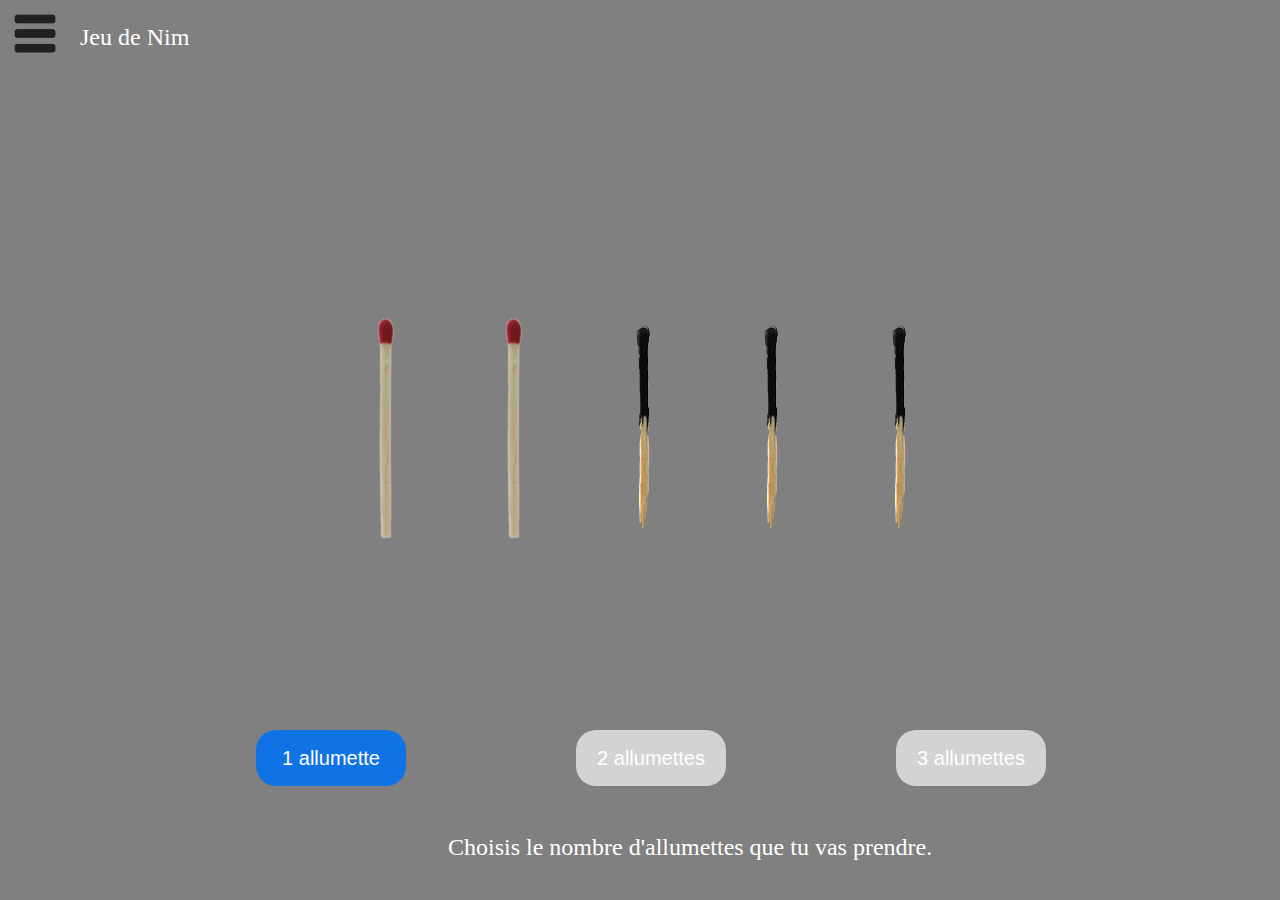
<file: Tutoriel2.html>
<!DOCTYPE html>
<html lang="fr">
<meta charset="UTF-8">
<link rel="stylesheet" href="Css/Tutoriel.css">
<link rel="stylesheet" href="Css/Menu.css">
<title>Jeu de Nim</title>

<body style="background-color:gray;">
    <div id="myNav" class="overlay">
        <a class="croix" href="javascript:void(0)" class="closebtn" onclick="closeNav()">&times;</a>
        <div class="overlay-content">
            <a class="menu" href="Index.html">Jeu de Nim</a>
            <a class="menu" href="Tutoriel5.html">Partie Libre</a>
            <a class="menu" href="Avec-NimBot5.html">Partie avec 1 robot</a>
            <a class="menu" href="Plusieurs-NimBot5.html">Partie avec plusieurs robot</a>
        </div>
  
    </div>

    <span onclick="openNav()"><img src="Image/menu-burger.png" alt="Menu Burger" width=70 height=70 title="Mon menu burger"></span>

    <div class="titre" style = "position:absolute; left:80px; top:0%;">
        <p>Jeu de Nim</p>
    </div>

    <div style="position:absolute; left:29%; top:35%;">
        <img src="Image/allumette.png" alt="Mon allumette" title="Mon allumette">
    </div>

    <div style="position:absolute; left:39%; top:35%;">
        <img src="Image/allumette.png" alt="Mon allumette" title="Mon allumette">
    </div>

    <div style="position:absolute; left:49%; top:35%;">
        <img src="Image/allumette-noire.png" alt="Mon allumette" title="Mon allumette">
    </div>

    <div style="position:absolute; left:59%; top:35%;">
        <img src="Image/allumette-noire.png" alt="Mon allumette" title="Mon allumette">
    </div>

    <div style="position:absolute; left:69%; top:35%;">
        <img src="Image/allumette-noire.png" alt="Mon allumette" title="Mon allumette">
    </div>

    <div style = "position:absolute; left:20%; top:80%">
        <a class="bleu" href="Tutoriel1.html"><button class="pointe">1 allumette</button></a>
    </div>

    <div style = "position:absolute; left:45%; top:80%">
        <a class="gris"><button class="repops">2 allumettes</button></a>
    </div>

    <div style = "position:absolute; left:70%; top:80%">
        <a class="gris"><button class="repos">3 allumettes</button></a>
    </div>

    <div class="titre" style="position: absolute; left:35%; top:90%">
        <p>Choisis le nombre d'allumettes que tu vas prendre.</p>
    </div>
    
    <script>
        function openNav() {
            document.getElementById("myNav").style.width = "20%";
        }
        function closeNav() {
            document.getElementById("myNav").style.width = "0%";
        }
    </script>

</body>
</html>
</file>
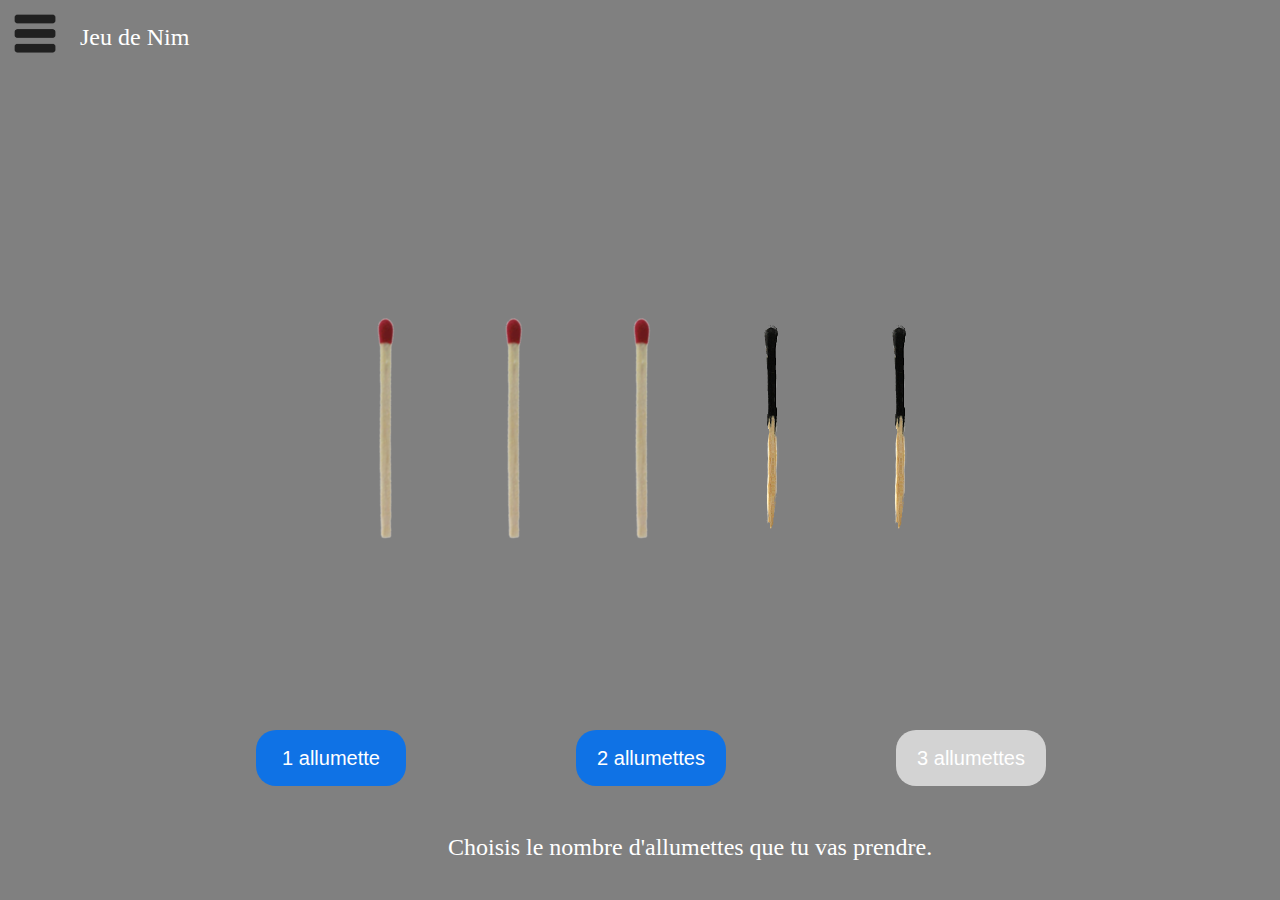
<file: Tutoriel3.html>
<!DOCTYPE html>
<html lang="fr">
<meta charset="UTF-8">
<link rel="stylesheet" href="Css/Tutoriel.css">
<link rel="stylesheet" href="Css/Menu.css">
<title>Jeu de Nim</title>

<body style="background-color:gray;">
    <div id="myNav" class="overlay">
        <a class="croix" href="javascript:void(0)" class="closebtn" onclick="closeNav()">&times;</a>
        <div class="overlay-content">
            <a class="menu" href="Index.html">Jeu de Nim</a>
            <a class="menu" href="Tutoriel5.html">Partie Libre</a>
            <a class="menu" href="Avec-NimBot5.html">Partie avec 1 robot</a>
            <a class="menu" href="Plusieurs-NimBot5.html">Partie avec plusieurs robot</a>
        </div>
  
    </div>

    <span onclick="openNav()"><img src="Image/menu-burger.png" alt="Menu Burger" width=70 height=70 title="Mon menu burger"></span>

	<div class="titre" style = "position:absolute; left:80px; top:0%;">
		<p>Jeu de Nim</p>
    </div>

    <div style="position:absolute; left:29%; top:35%;">
        <img src="Image/allumette.png" alt="Mon allumette" title="Mon allumette">
    </div>

    <div style="position:absolute; left:39%; top:35%;">
        <img src="Image/allumette.png" alt="Mon allumette" title="Mon allumette">
    </div>

    <div style="position:absolute; left:49%; top:35%;">
        <img src="Image/allumette.png" alt="Mon allumette" title="Mon allumette">
    </div>

    <div style="position:absolute; left:59%; top:35%;">
        <img src="Image/allumette-noire.png" alt="Mon allumette" title="Mon allumette">
    </div>

    <div style="position:absolute; left:69%; top:35%;">
        <img src="Image/allumette-noire.png" alt="Mon allumette" title="Mon allumette">
    </div>

    <div style = "position:absolute; left:20%; top:80%">
    	<a class="bleu" href="Tutoriel2.html"><button class="pointe">1 allumette</button></a>
    </div>

	<div style = "position:absolute; left:45%; top:80%">
    	<a class="bleu" href="Tutoriel1.html"><button class="pointe">2 allumettes</button></a>
    </div>

	<div style = "position:absolute; left:70%; top:80%">
    	<a class="gris"><button class="repos">3 allumettes</button></a>
    </div>

    <div class="titre" style="position: absolute; left:35%; top:90%">
    	<p>Choisis le nombre d'allumettes que tu vas prendre.</p>
    </div>
    
    <script>
        function openNav() {
            document.getElementById("myNav").style.width = "20%";
        }
        function closeNav() {
            document.getElementById("myNav").style.width = "0%";
        }
    </script>

</body>
</html>
</file>
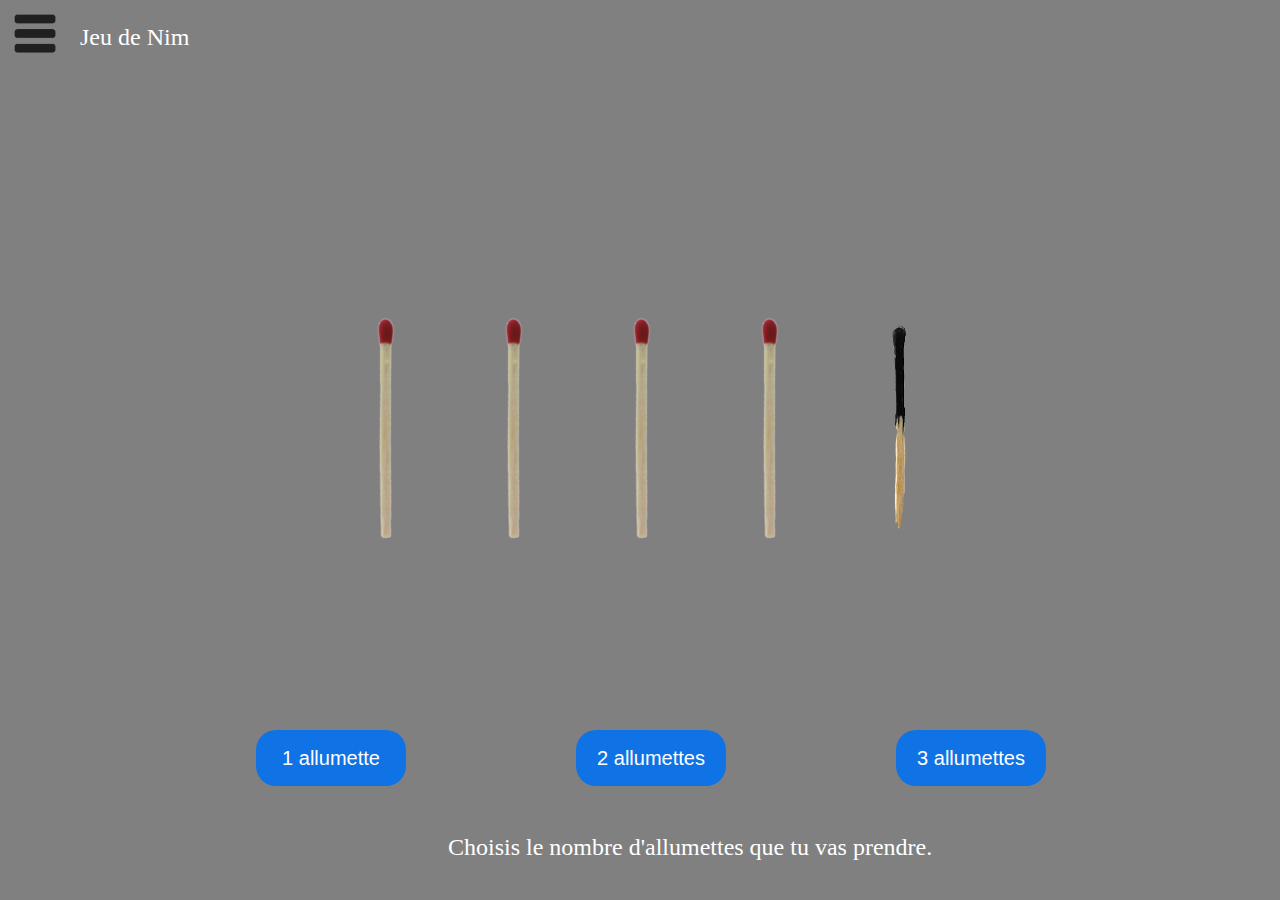
<file: Tutoriel4.html>
<!DOCTYPE html>
<html lang="fr">
<meta charset="UTF-8">
<link rel="stylesheet" href="Css/Tutoriel.css">
<link rel="stylesheet" href="Css/Menu.css">
<title>Jeu de Nim</title>

<body style="background-color:gray;">
    <div id="myNav" class="overlay">
        <a class="croix" href="javascript:void(0)" class="closebtn" onclick="closeNav()">&times;</a>
        <div class="overlay-content">
            <a class="menu" href="Index.html">Jeu de Nim</a>
            <a class="menu" href="Tutoriel5.html">Partie Libre</a>
            <a class="menu" href="Avec-NimBot5.html">Partie avec 1 robot</a>
            <a class="menu" href="Plusieurs-NimBot5.html">Partie avec plusieurs robot</a>
        </div>
  
    </div>

    <span onclick="openNav()"><img src="Image/menu-burger.png" alt="Menu Burger" width=70 height=70 title="Mon menu burger"></span>

	<div class="titre" style = "position:absolute; left:80px; top:0%;">
		<p>Jeu de Nim</p>
    </div>

    <div style="position:absolute; left:29%; top:35%;">
        <img src="Image/allumette.png" alt="Mon allumette" title="Mon allumette">
    </div>

    <div style="position:absolute; left:39%; top:35%;">
        <img src="Image/allumette.png" alt="Mon allumette" title="Mon allumette">
    </div>

    <div style="position:absolute; left:49%; top:35%;">
        <img src="Image/allumette.png" alt="Mon allumette" title="Mon allumette">
    </div>

    <div style="position:absolute; left:59%; top:35%;">
        <img src="Image/allumette.png" alt="Mon allumette" title="Mon allumette">
    </div>

    <div style="position:absolute; left:69%; top:35%;">
        <img src="Image/allumette-noire.png" alt="Mon allumette" title="Mon allumette">
    </div>

    <div style = "position:absolute; left:20%; top:80%">
    	<a class="bleu" href="Tutoriel3.html"><button class="pointe">1 allumette</button></a>
    </div>

	<div style = "position:absolute; left:45%; top:80%">
    	<a class="bleu" href="Tutoriel2.html"><button class="pointe">2 allumettes</button></a>
    </div>

	<div style = "position:absolute; left:70%; top:80%">
    	<a class="bleu" href="Tutoriel1.html"><button class="pointe">3 allumettes</button></a>
    </div>

    <div class="titre" style="position: absolute; left:35%; top:90%">
    	<p>Choisis le nombre d'allumettes que tu vas prendre.</p>
    </div>
    
    <script>
        function openNav() {
            document.getElementById("myNav").style.width = "20%";
        }
        function closeNav() {
            document.getElementById("myNav").style.width = "0%";
        }
    </script>

</body>
</html>
</file>
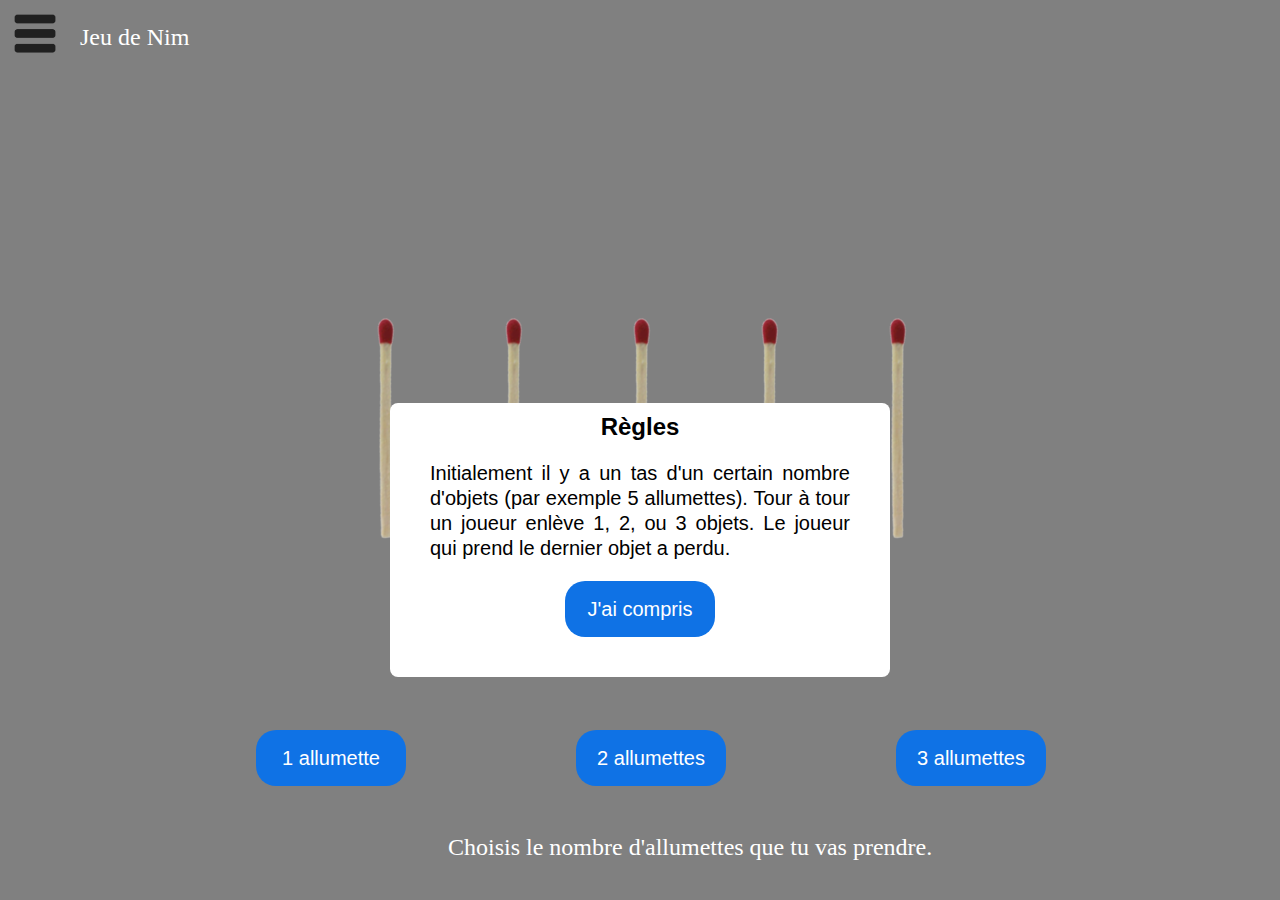
<file: Tutoriel5.html>
<!DOCTYPE html>
<html lang="fr">
<meta charset="UTF-8">
<link rel="stylesheet" href="Css/Tutoriel.css">
<link rel="stylesheet" href="Css/Menu.css">
<title>Jeu de Nim</title>

<body style="background-color:gray;">
    <div id="myNav" class="overlay">
        <a class="croix" href="javascript:void(0)" class="closebtn" onclick="closeNav()">&times;</a>
        <div class="overlay-content">
            <a class="menu" href="Index.html">Jeu de Nim</a>
            <a class="menu" href="Tutoriel5.html">Partie Libre</a>
            <a class="menu" href="Avec-NimBot5.html">Partie avec 1 robot</a>
            <a class="menu" href="Plusieurs-NimBot5.html">Partie avec plusieurs robot</a>
        </div>
  
    </div>

    <span onclick="openNav()"><img src="Image/menu-burger.png" alt="Menu Burger" width=70 height=70 title="Mon menu burger"></span>

    <div class="popup">
        <h2>Règles</h2>
        <p>
            Initialement il y a un tas d'un certain nombre d'objets (par exemple 5 allumettes). Tour à tour un joueur enlève 1, 2, ou 3 objets. Le joueur qui prend le dernier objet a perdu.
        </p>
        <a class="bleu"><button class="pointe" id="close">J'ai compris</button></a>
    </div>
    <!--Script-->
    <script type="text/javascript">
    	window.addEventListener("load", function(){
    		setTimeout(
    			function open(event){
    				document.querySelector(".popup").style.display = "block";
    			},
    			0 
    		)
    	});
		document.querySelector("#close").addEventListener("click", function(){
    		document.querySelector(".popup").style.display = "none";
		});
    </script>
	
	<div class="titre" style = "position:absolute; left:80px; top:0%;">
		<p>Jeu de Nim</p>
    </div>

    <div style="position:absolute; left:29%; top:35%;">
        <img src="Image/allumette.png" alt="Mon allumette" title="Mon allumette">
    </div>

    <div style="position:absolute; left:39%; top:35%;">
        <img src="Image/allumette.png" alt="Mon allumette" title="Mon allumette">
    </div>

    <div style="position:absolute; left:49%; top:35%;">
        <img src="Image/allumette.png" alt="Mon allumette" title="Mon allumette">
    </div>

    <div style="position:absolute; left:59%; top:35%;">
        <img src="Image/allumette.png" alt="Mon allumette" title="Mon allumette">
    </div>

    <div style="position:absolute; left:69%; top:35%; width:;">
        <img src="Image/allumette.png" alt="Mon allumette" title="Mon allumette">
    </div>

    <div style = "position:absolute; left:20%; top:80%">
    	<a class="bleu" href="Tutoriel4.html"><button class="pointe">1 allumette</button></a>
    </div>

	<div style = "position:absolute; left:45%; top:80%">
    	<a class="bleu" href="Tutoriel3.html"><button class="pointe">2 allumettes</button></a>
    </div>

	<div style = "position:absolute; left:70%; top:80%">
    	<a class="bleu" href="Tutoriel2.html"><button class="pointe">3 allumettes</button></a>
    </div>

    <div class="titre" style="position: absolute; left:35%; top:90%">
    	<p>Choisis le nombre d'allumettes que tu vas prendre.</p>
    </div>
    
    <script>
        function openNav() {
            document.getElementById("myNav").style.width = "20%";
        }
        function closeNav() {
            document.getElementById("myNav").style.width = "0%";
        }
    </script>

</body>
</html>
</file>
<file: Css/Page_Accueil.css>
html, body
{
	margin:0;
	padding: 0;
}

body
{
  background: url(../Image/image-de-fond.png) no-repeat center fixed; 
  -webkit-background-size: cover; /* pour Chrome et Safari */
  -moz-background-size: cover; /* pour Firefox */
  -o-background-size: cover; /* pour Opera */
  background-size: cover; /* version standardisée */
}

p
{
	font-size : 24px;
	color: white;
}

.croix
{
    text-align: right;
}
</file>
<file: Css/Menu.css>
/* The Overlay (background) */
.overlay {
    /* Height & width depends on how you want to reveal the overlay (see JS below) */   
    height: 100%;
    width: 0;
    position: fixed; /* Stay in place */
    z-index: 1; /* Sit on top */
    left: 0;
    top: 0;
    background-color:#f1f1f1; /* Black fallback color */
    overflow-x: hidden; /* Disable horizontal scroll */
    transition: 0.5s; /* 0.5 second transition effect to slide in or slide down the overlay (height or width, depending on reveal) */
  }
  
  /* Position the content inside the overlay */
  .overlay-content {
    position: relative;
    top: 5%; /* 25% from the top */
    width: 100%; /* 100% width */
    margin-top: 30px; /* 30px top margin to avoid conflict with the close button on smaller screens */
  }
  
  /* The navigation links inside the overlay */
  .overlay a {
    padding: 20px;
    text-decoration: none;
    font-size: 36px;
    color: #000;
    display: block; /* Display block instead of inline */
    transition: 0.3s; /* Transition effects on hover (color) */
  }
  
  .overlay-content a p {
    text-align: center;
    color: #000;
    position: relative; 
    width: 100%; /* 100% width */
  
  
  }
  
  /* When you mouse over the navigation links, change their color */
  .overlay a:hover, .overlay a:focus {
    color: #818181;
  }
  
  /* Position the close button (top right corner) */
  .overlay .closebtn {
    position: absolute;
    top: 20px;
    right: 45px;
    font-size: 60px;
  }
  
  /* When the height of the screen is less than 450 pixels, change the font-size of the links and position the close button again, so they don't overlap */
  @media screen and (max-height: 450px) {
    .overlay a {font-size: 20px}
    .overlay .closebtn {
      font-size: 40px;
      top: 15px;
      right: 35px;
    }
  }
</file>
<file: Css/Avec-NimBot.css>
html, body
{
	margin:0;
	padding: 0;
}

body
{
	background-color: #0855ae;
}

.titre
{
    font-size: 24px;
    color: white;
}

.popup
{
    z-index: 10;
    background-color: #ffffff;
    width: 420px;
    padding: 30px 40px;
    position: absolute;
    transform: translate(-50%,-50%);
    left: 50%;
    top: 65%;
    border-radius: 8px;
    font-family: "Poppins",sans-serif;
    display: none; 
    text-align: center;
}

button
{
    display: block;
    background-color: transparent;
    color: #ffffff;
    font-size: 20px;
    width: 150px;
    height: 40px;
    border: none;
    outline: none;
}

.popup h2
{
	margin-top: -20px;
}

.popup p
{
    font-size: 20px;
    text-align: justify;
    margin: 20px 0;
    line-height: 25px;
}

a
{
    display: block;
    width: 150px;
    position: relative;
    margin: 10px auto;
    text-align: center;
	border-radius: 20px;
    color: #ffffff;
    text-decoration: none;
    padding: 8px 0;
}

.pointe
{
    cursor: pointer;
}

.bleu
{
    background-color: #0f72e5;
}

.menu
{
    width: 200px;
    margin:0;
    text-align: left;
}

.croix
{
    text-align: right;
}
</file>
<file: Css/Conseils.css>
html, body
{
	margin:0;
	padding: 0;
}

body
{
	background-color: #0855ae;
}

.titre
{
    font-size: 24px;
    color: white;
}

.menu
{
    width: 200px;
    margin:0;
    text-align: left;
}

.croix
{
    text-align: right;
}
</file>
<file: Css/Plusieurs-NimBot.css>
html, body
{
	margin:0;
	padding: 0;
}

body
{
	background-color: #0855ae;
}

.titre
{
    font-size: 24px;
    color: white;
}

.popup
{
    z-index: 10;
    background-color: #ffffff;
    width: 420px;
    padding: 30px 40px;
    position: absolute;
    transform: translate(-50%,-50%);
    left: 50%;
    top: 60%;
    border-radius: 8px;
    font-family: "Poppins",sans-serif;
    display: none; 
    text-align: center;
}

button
{
    display: block;
    background-color: transparent;
    color: #ffffff;
    font-size: 20px;
    width: 150px;
    height: 40px;
    border: none;
    outline: none;
}

.popup h2
{
	margin-top: -20px;
}

.popup p
{
    font-size: 20px;
    text-align: justify;
    margin: 20px 0;
    line-height: 25px;
}

a
{
    display: block;
    width: 150px;
    position: relative;
    margin: 10px auto;
    text-align: center;
	border-radius: 20px;
    color: #ffffff;
    text-decoration: none;
    padding: 8px 0;
}

.bleu
{
    background-color: #0f72e5;
}

.gris
{
    background-color: lightgray;
    cursor: default;
}

.pointe
{
    cursor: pointer;
}

.repos
{
    cursor: default;
}

.menu
{
    width: 200px;
    margin:0;
    text-align: left;
}

.croix
{
    text-align: right;
}
</file>
<file: Css/Tutoriel.css>
html, body
{
	margin:0;
	padding: 0;
}

body
{
	background-color: #0855ae;
}

.titre
{
    font-size: 24px;
    color: white;
}

.popup
{
    z-index: 10;
    background-color: #ffffff;
    width: 420px;
    padding: 30px 40px;
    position: absolute;
    transform: translate(-50%,-50%);
    left: 50%;
    top: 60%;
    border-radius: 8px;
    font-family: "Poppins",sans-serif;
    display: none; 
    text-align: center;
}

button
{
    display: block;
    background-color: transparent;
    color: #ffffff;
    font-size: 20px;
    width: 150px;
    height: 40px;
    border: none;
    outline: none;
}

.popup h2
{
	margin-top: -20px;
}

.popup p
{
    font-size: 20px;
    text-align: justify;
    margin: 20px 0;
    line-height: 25px;
}

a
{
    display: block;
    width: 150px;
    position: relative;
    margin: 10px auto;
    text-align: center;
	border-radius: 20px;
    color: #ffffff;
    text-decoration: none;
    padding: 8px 0;
}

.bleu
{
    background-color: #0f72e5;
}

.gris
{
    background-color: lightgray;
    cursor: default;
}

.pointe
{
    cursor: pointer;
}

.repos
{
    cursor: default;
}

.menu
{
    width: 200px;
    margin:0;
    text-align: left;
}

.croix
{
    text-align: right;
}
</file>
